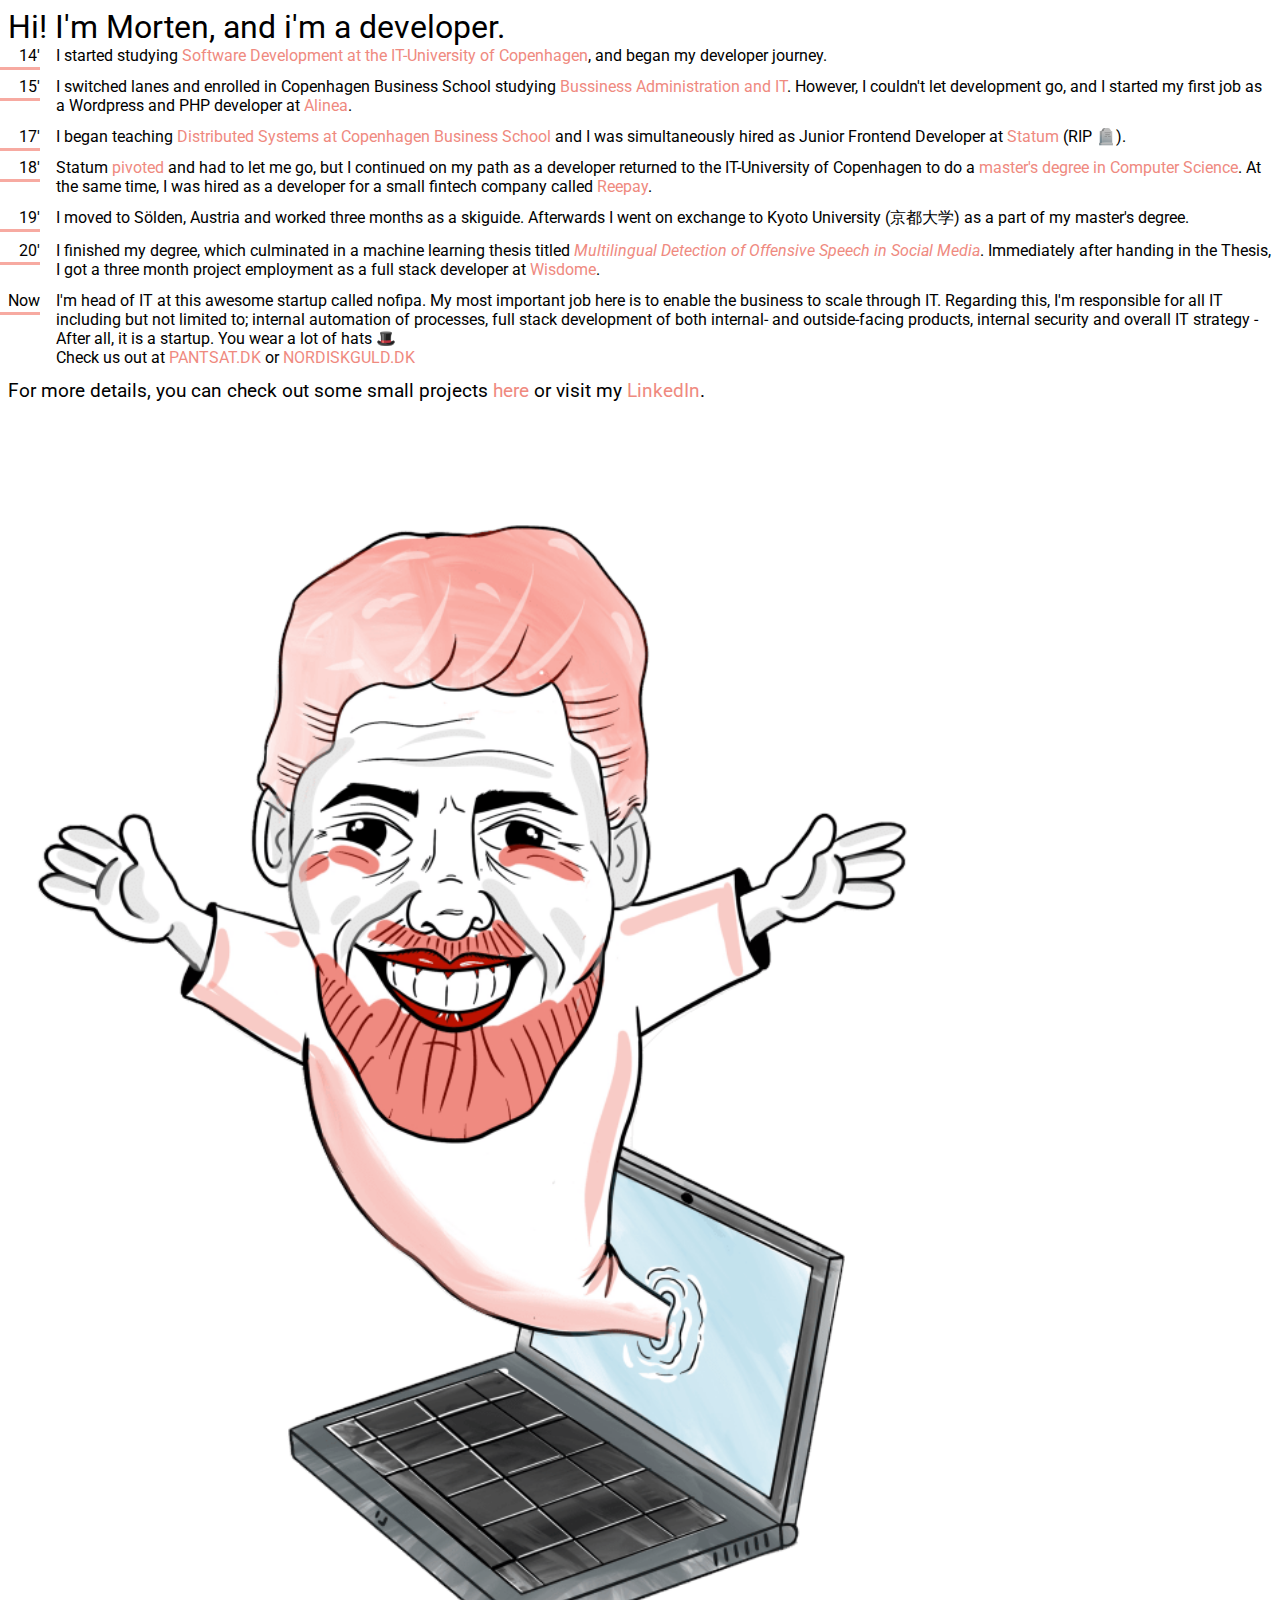
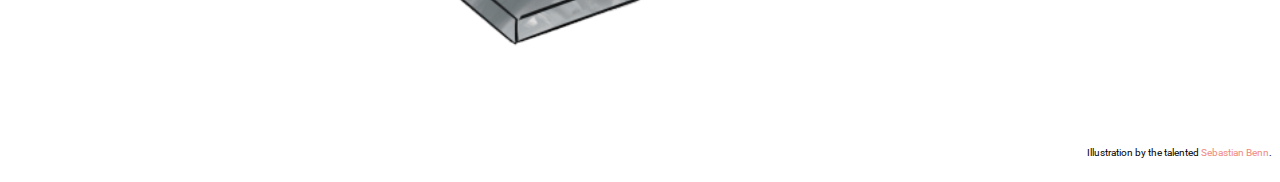
<file: index.html>
<!DOCTYPE html>
<html lang="en">

<head>
    <!-- Required meta tags -->
    <meta charset="utf-8" />
    <meta name="viewport" content="width=device-width, initial-scale=1, shrink-to-fit=no" />
    <meta name="description" content="Morten D. Laursen's personal website" />

    <!-- Bootstrap CSS -->
    <link rel="stylesheet" href="https://cdn.jsdelivr.net/npm/bootstrap@4.5.3/dist/css/bootstrap.min.css"
        integrity="sha384-TX8t27EcRE3e/ihU7zmQxVncDAy5uIKz4rEkgIXeMed4M0jlfIDPvg6uqKI2xXr2" crossorigin="anonymous" />

    <!-- My CSS -->
    <link href="https://fonts.googleapis.com/css2?family=Roboto&family=Space+Mono&display=swap" rel="stylesheet" />
    <link rel="stylesheet" href="scss/styles.css" />

    <!-- favicon -->
    <link rel="apple-touch-icon" sizes="180x180" href="/apple-touch-icon.png" />
    <link rel="icon" type="image/png" sizes="32x32" href="/favicon-32x32.png" />
    <link rel="icon" type="image/png" sizes="16x16" href="/favicon-16x16.png" />
    <link rel="manifest" href="/site.webmanifest" />
    <link rel="mask-icon" href="/safari-pinned-tab.svg" color="#5bbad5" />
    <meta name="msapplication-TileColor" content="#da532c" />
    <meta name="theme-color" content="#ffffff" />
    <script async src="https://umami-forked-tan.vercel.app/script.js"
        data-website-id="dfa63a34-16ff-4bd4-860a-446ec6b4b2b0"></script>
    <title>MDL</title>
</head>

<body>
    <div class="container-fluid">
        <div class="row">
            <div class="col-lg-6 d-flex align-items-center">
                <div class="story-container p-3 pt-md-5 px-md-5">
                    <div class="story-introduction mb-3 mb-md-5 mb-lg-3">
                        Hi! I'm Morten, and i'm a developer.<br />
                        <!-- My friends (or at least [the creator of the
                            image](#) on the right) thinks i'm a computer genie.
                            Here's my story: -->
                    </div>
                    <div class="story-point">
                        <div class="year">14'</div>
                        <div class="content">
                            <div>
                                I started studying
                                <a href="https://en.itu.dk/programmes/bsc-programmes/software-development">Software
                                    Development at the
                                    IT-University of Copenhagen</a>, and began my developer journey.
                            </div>
                        </div>
                    </div>
                    <div class="story-point">
                        <div class="year">15'</div>
                        <div class="content">
                            <div>
                                I switched lanes and enrolled in Copenhagen
                                Business School studying
                                <a
                                    href="https://www.cbs.dk/uddannelse/bachelor/hait-erhvervsoekonomi-informationsteknologi">Bussiness
                                    Administration and IT</a>. However, I couldn't let development go,
                                and I started my first job as a Wordpress
                                and PHP developer at
                                <a href="https://www.alinea.dk/">Alinea</a>.
                            </div>
                        </div>
                    </div>
                    <div class="story-point">
                        <div class="year">17'</div>
                        <div class="content">
                            <div>
                                I began teaching
                                <a href="/assets/teacher_report_Distribuerede-systemer_redacted.pdf"
                                    download>Distributed Systems at Copenhagen
                                    Business School</a>
                                and I was simultaneously hired as Junior
                                Frontend Developer at <a href="https://statum.dk/">Statum</a> (RIP 🪦).
                            </div>
                        </div>
                    </div>
                    <div class="story-point">
                        <div class="year">18'</div>
                        <div class="content">
                            <div>
                                Statum
                                <a
                                    href="https://techsavvy.media/fokus-paa-software-og-skalering-draebte-naesten-statums-forretning/">pivoted</a>
                                and had to let me go, but I continued on my
                                path as a developer returned to the
                                IT-University of Copenhagen to do a
                                <a href="https://en.itu.dk/programmes/msc-programmes/computer-science">master's degree
                                    in Computer Science</a>. At the same time, I was hired as a
                                developer for a small fintech company called
                                <a href="https://reepay.com/">Reepay</a>.
                            </div>
                        </div>
                    </div>
                    <div class="story-point">
                        <div class="year">19'</div>
                        <div class="content">
                            <div>
                                I moved to Sölden, Austria and
                                worked three months as a skiguide.
                                Afterwards I went on exchange to Kyoto
                                University (京都大学) as a part of my
                                master's degree.
                            </div>
                        </div>
                    </div>
                    <div class="story-point">
                        <div class="year">20'</div>
                        <div class="content">
                            <div>
                                I finished my degree, which culminated in a
                                machine learning thesis titled
                                <a
                                    href="https://issuu.com/asck/docs/multilingual_detection_ofoffensive_speech_in_socia"><i>Multilingual
                                        Detection of Offensive
                                        Speech in Social Media</i></a>. Immediately after handing in the Thesis,
                                I got a three month project employment as a
                                full stack developer at <a href="https://wisdome.com/">Wisdome</a>.
                            </div>
                        </div>
                    </div>
                    <div class="story-point">
                        <div class="year">Now</div>
                        <div class="content">
                            <div>
                                I'm head of IT at this awesome startup called nofipa. My most important job here is to
                                enable the business to scale through IT. Regarding this, I'm
                                responsible for all IT including but not limited to; internal automation of processes,
                                full stack development of both internal- and outside-facing products, internal security
                                and overall IT strategy - After all, it is a startup. You wear a lot of hats 🎩
                                <br />
                                Check us out at <a href="https://pantsat.dk">PANTSAT.DK</a> or <a
                                    href="https://nordiskguld.dk">NORDISKGULD.DK</a>
                            </div>
                        </div>
                    </div>
                    <div class="story-ending mt-3">
                        For more details, you can check out some small projects
                        <a href="/projects">here</a> or
                        visit my
                        <a href="https://www.linkedin.com/in/mortendlaursen/">LinkedIn</a>.
                    </div>
                </div>
            </div>
            <div class="col-lg-6 mt-n4 mt-md-0 d-flex align-items-center">
                <div class="img-wrapper position-relative text-center px-md-5">
                    <img src="images/karikatur_flipped_small_compressed.png" />
                    <div class="mt-n4">
                        Illustration by the talented
                        <a href="#">Sebastian Benn</a>.
                    </div>
                </div>
            </div>
        </div>
    </div>
    <!-- Optional JavaScript; choose one of the two! -->

    <!-- Option 1: jQuery and Bootstrap Bundle (includes Popper) -->
    <script src="https://code.jquery.com/jquery-3.5.1.min.js"
        integrity="sha256-9/aliU8dGd2tb6OSsuzixeV4y/faTqgFtohetphbbj0=" crossorigin="anonymous"></script>
    <script src="https://cdn.jsdelivr.net/npm/bootstrap@4.5.3/dist/js/bootstrap.bundle.min.js"
        integrity="sha384-ho+j7jyWK8fNQe+A12Hb8AhRq26LrZ/JpcUGGOn+Y7RsweNrtN/tE3MoK7ZeZDyx"
        crossorigin="anonymous"></script>
    <script src="js/site.js"></script>
    <!-- Option 2: jQuery, Popper.js, and Bootstrap JS
    <script src="https://code.jquery.com/jquery-3.5.1.slim.min.js" integrity="sha384-DfXdz2htPH0lsSSs5nCTpuj/zy4C+OGpamoFVy38MVBnE+IbbVYUew+OrCXaRkfj" crossorigin="anonymous"></script>
    <script src="https://cdn.jsdelivr.net/npm/popper.js@1.16.1/dist/umd/popper.min.js" integrity="sha384-9/reFTGAW83EW2RDu2S0VKaIzap3H66lZH81PoYlFhbGU+6BZp6G7niu735Sk7lN" crossorigin="anonymous"></script>
    <script src="https://cdn.jsdelivr.net/npm/bootstrap@4.5.3/dist/js/bootstrap.min.js" integrity="sha384-w1Q4orYjBQndcko6MimVbzY0tgp4pWB4lZ7lr30WKz0vr/aWKhXdBNmNb5D92v7s" crossorigin="anonymous"></script>
    -->
</body>

</html>
</file>
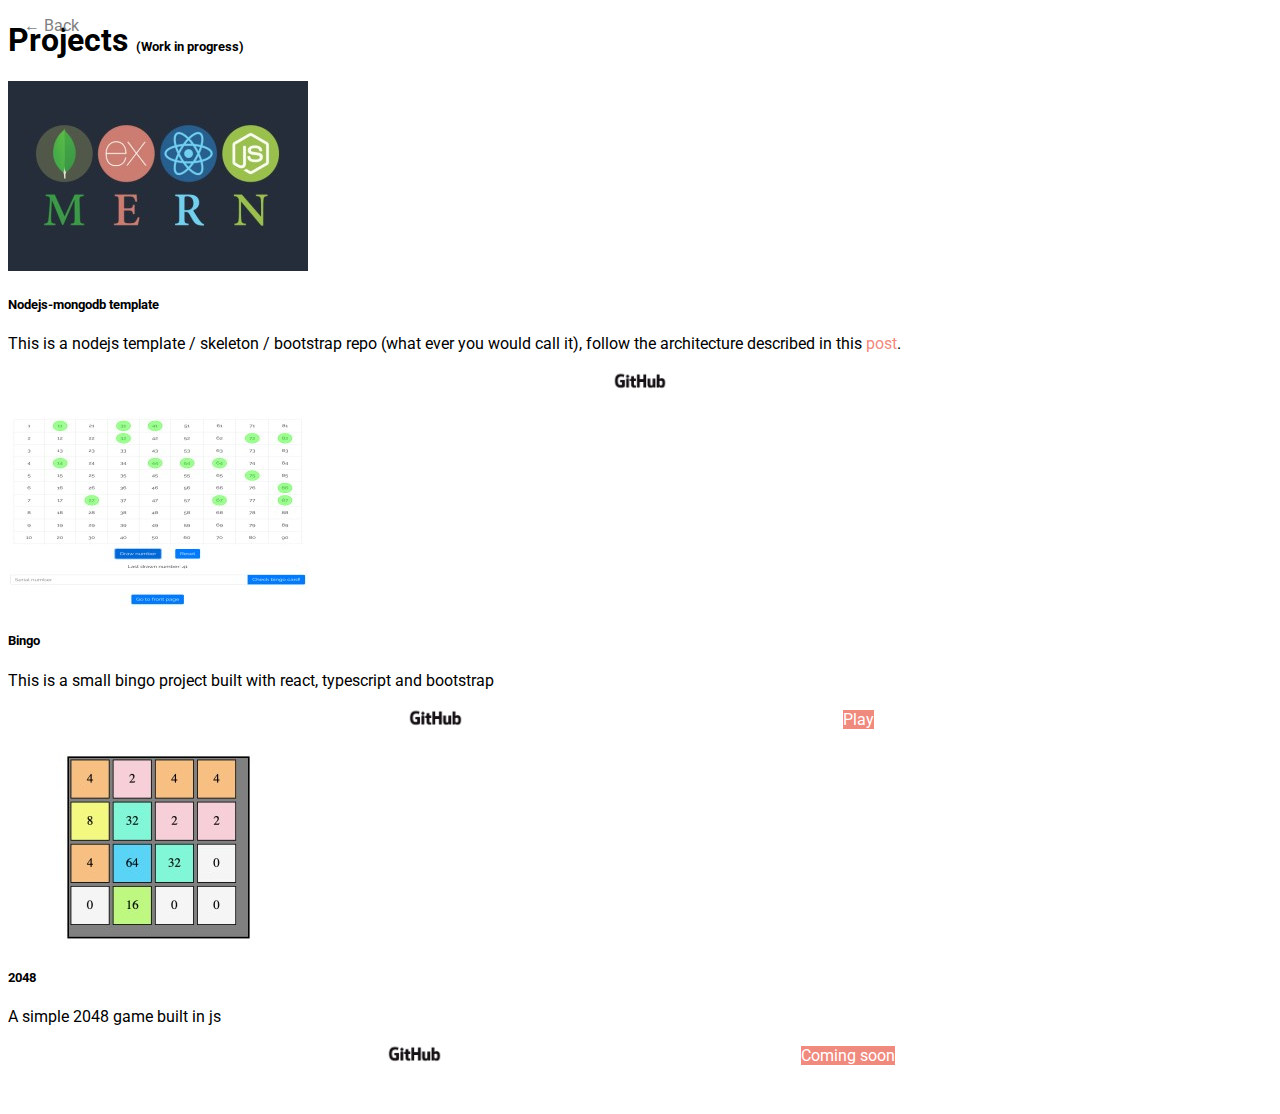
<file: projects.html>
<!DOCTYPE html>
<html lang="en">
    <head>
        <!-- Required meta tags -->
        <meta charset="utf-8" />
        <meta
            name="viewport"
            content="width=device-width, initial-scale=1, shrink-to-fit=no"
        />
        <meta
            name="description"
            content="Morten D. Laursen's personal website"
        />

        <!-- Bootstrap CSS -->
        <link
            rel="stylesheet"
            href="https://cdn.jsdelivr.net/npm/bootstrap@4.5.3/dist/css/bootstrap.min.css"
            integrity="sha384-TX8t27EcRE3e/ihU7zmQxVncDAy5uIKz4rEkgIXeMed4M0jlfIDPvg6uqKI2xXr2"
            crossorigin="anonymous"
        />

        <!-- My CSS -->
        <link
            href="https://fonts.googleapis.com/css2?family=Roboto&family=Space+Mono&display=swap"
            rel="stylesheet"
        />
        <link rel="stylesheet" href="scss/styles.css" />

        <!-- favicon -->
        <link
            rel="apple-touch-icon"
            sizes="180x180"
            href="/apple-touch-icon.png"
        />
        <link
            rel="icon"
            type="image/png"
            sizes="32x32"
            href="/favicon-32x32.png"
        />
        <link
            rel="icon"
            type="image/png"
            sizes="16x16"
            href="/favicon-16x16.png"
        />
        <link rel="manifest" href="/site.webmanifest" />
        <link rel="mask-icon" href="/safari-pinned-tab.svg" color="#5bbad5" />
        <meta name="msapplication-TileColor" content="#da532c" />
        <meta name="theme-color" content="#ffffff" />

        <title>MDL - Projects</title>
    </head>

    <body>
        <a href="/" class="back-button">← Back</a>
        <h1 class="mt-5 text-center">
            Projects
            <span class="text-muted" style="font-size: small"
                >(Work in progress)</span
            >
        </h1>
        <div class="container projects-container mt-4">
            <div class="row"></div>
        </div>
        <!-- Optional JavaScript; choose one of the two! -->

        <!-- Option 1: jQuery and Bootstrap Bundle (includes Popper) -->
        <script
            src="https://code.jquery.com/jquery-3.5.1.min.js"
            integrity="sha256-9/aliU8dGd2tb6OSsuzixeV4y/faTqgFtohetphbbj0="
            crossorigin="anonymous"
        ></script>
        <script
            src="https://cdn.jsdelivr.net/npm/bootstrap@4.5.3/dist/js/bootstrap.bundle.min.js"
            integrity="sha384-ho+j7jyWK8fNQe+A12Hb8AhRq26LrZ/JpcUGGOn+Y7RsweNrtN/tE3MoK7ZeZDyx"
            crossorigin="anonymous"
        ></script>
        <script src="lib/blazy.js"></script>
        <script src="js/site.js"></script>
        <script>
            $(() => {
                $.getJSON("/data/projects.json", (data) => {
                    data.projects.forEach((p) => {
                        let el = `
                                <div class="col-sm-4 mt-3">
                                    <div class="card">
                                        <img class="card-img-top" src="${
                                            p.imgSrc
                                        }" alt="Card image cap">
                                        <div class="card-body">
                                            <h5 class="card-title">${
                                                p.name
                                            }</h5>
                                            <p class="card-text">${
                                                p.description
                                            }</p>
                                        </div>
                                        <div class="card-links">
                                            <a href="${
                                                p.githubLink
                                            }"><img src="/images/icons/GitHub_Logo.png"/></a>
                                            ${
                                                p.previewLink
                                                    ? `<a class="btn my-btn ${
                                                          p.previewLink.link
                                                              ? ""
                                                              : "disabled"
                                                      } href="${
                                                          p.previewLink.link
                                                      }"}>${
                                                          p.previewLink.name
                                                      }</a>`
                                                    : ""
                                            }
                                        </div>
                                    </div>
                                </div>
                            `;
                        $(".projects-container .row").append(el);
                    });
                });
            });
        </script>
        <!-- Option 2: jQuery, Popper.js, and Bootstrap JS
    <script src="https://code.jquery.com/jquery-3.5.1.slim.min.js" integrity="sha384-DfXdz2htPH0lsSSs5nCTpuj/zy4C+OGpamoFVy38MVBnE+IbbVYUew+OrCXaRkfj" crossorigin="anonymous"></script>
    <script src="https://cdn.jsdelivr.net/npm/popper.js@1.16.1/dist/umd/popper.min.js" integrity="sha384-9/reFTGAW83EW2RDu2S0VKaIzap3H66lZH81PoYlFhbGU+6BZp6G7niu735Sk7lN" crossorigin="anonymous"></script>
    <script src="https://cdn.jsdelivr.net/npm/bootstrap@4.5.3/dist/js/bootstrap.min.js" integrity="sha384-w1Q4orYjBQndcko6MimVbzY0tgp4pWB4lZ7lr30WKz0vr/aWKhXdBNmNb5D92v7s" crossorigin="anonymous"></script>
    --></body>
</html>
</file>
<file: scss/styles.css>
@font-face {
  font-family: "Raleway";
  font-style: normal;
  font-weight: 400;
  src: url("../fonts/Raleway/Raleway-Regular.ttf");
}
* {
  font-family: "Roboto", sans-serif;
}

a {
  text-decoration: none;
  color: #ef8a7f;
}
a:hover {
  color: rgba(239, 138, 127, 0.5);
}

.my-btn {
  background-color: #ef8a7f;
  color: white;
}
.my-btn:hover {
  color: white;
  background-color: rgba(239, 138, 127, 0.8);
}

.story-introduction {
  font-size: 2em;
}

.story-ending {
  font-size: 1.2em;
}

.story-point {
  display: table-row;
}
.story-point .year {
  position: relative;
  display: table-cell;
  text-align: right;
}
.story-point .year:after {
  content: "";
  position: absolute;
  top: 1.3rem;
  width: 3rem;
  background: #f7aaa1;
  height: 0.2rem;
  right: 0;
}
.story-point .content {
  padding: 0 0 0.75rem 1rem;
}

.img-wrapper img {
  width: 100%;
}
@media (min-width: 768px) and (max-width: 992px) {
  .img-wrapper img {
    width: 75%;
  }
}
@media (min-width: 1200px) {
  .img-wrapper img {
    width: 75%;
  }
}
.img-wrapper div {
  bottom: 1rem;
  font-size: 0.6rem;
  width: 100%;
  text-align: right;
}

.images-container {
  text-align: center;
}
.images-container img {
  margin-bottom: 2rem !important;
  border: 1px solid black;
  max-height: 500px;
  max-width: 100%;
  display: block;
  margin: auto;
}
.images-container img:first-child {
  margin-top: 2rem;
}

.card {
  height: 100%;
}
.card .card-links {
  display: flex;
  justify-content: space-evenly;
  padding: 0 1.25rem 1.25rem;
  align-items: center;
}
.card .card-links img {
  max-height: 1.5rem;
}

.back-button {
  position: absolute;
  margin-left: 1em;
  top: 1em;
  color: grey;
}

.row:last-child {
  margin-bottom: 1.5rem;
}

/*# sourceMappingURL=styles.css.map */
</file>
